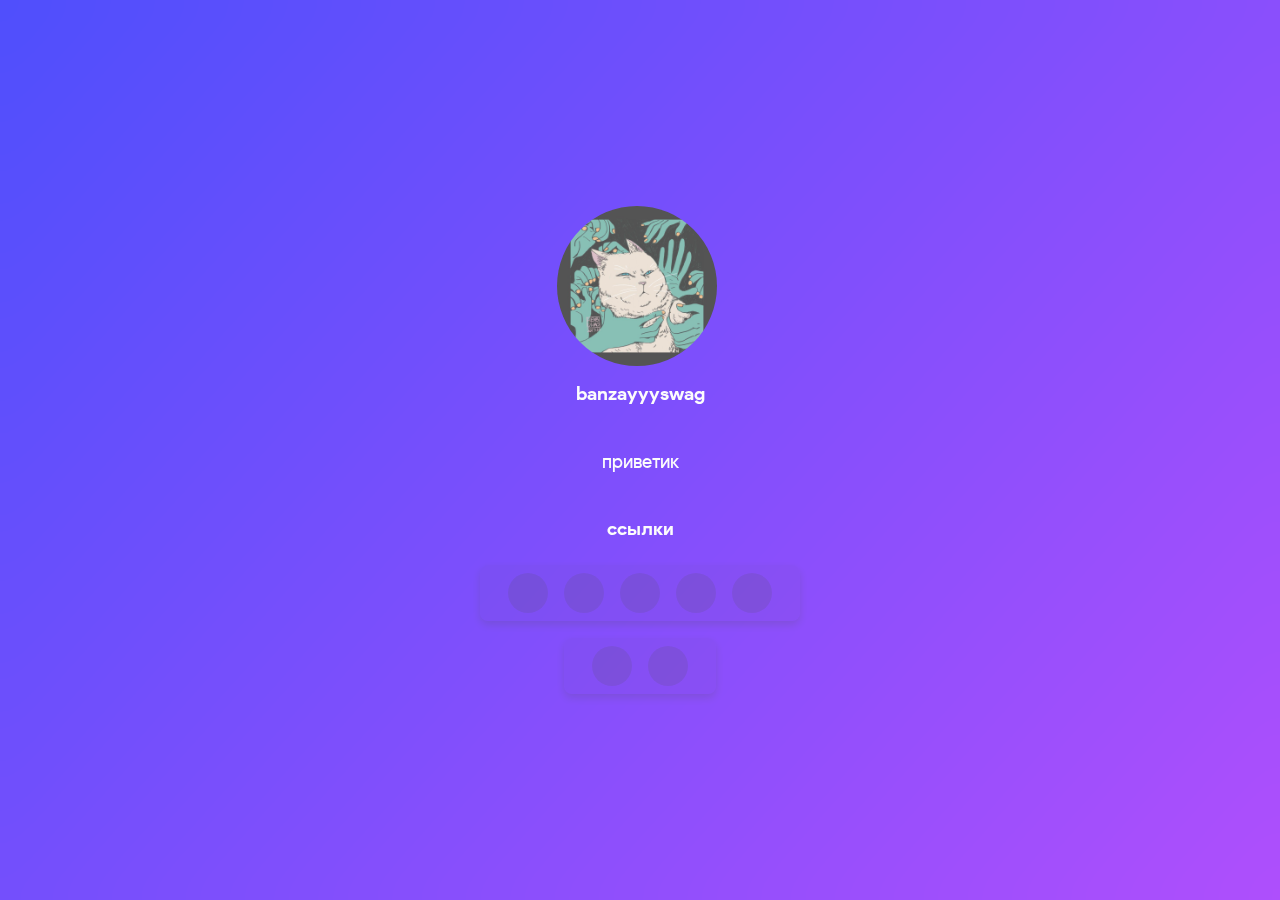
<file: index.html>
<html>
    <head>
        <meta charset="utf-8">
        <title>banzayyyswag</title>
        <meta property="og:title" content="banzayyyswag">
        <meta property="og:description" content="капец что это">
        <meta property="og:image" content="assets/images/ava.jpg">
        <meta name="viewport" content="width=device-width, initial-scale=1.0">
        <link rel="shortcut icon" href="assets/images/icon.png" type="image/png">
        <script src="https://sindresorhus.com/devtools-detect/index.js"></script>
        <link rel="stylesheet" href="assets/fonts/gsans/style.css">
        <link rel="stylesheet" href="https://cdn.materialdesignicons.com/4.5.95/css/materialdesignicons.min.css">
        <link rel="stylesheet" href="assets/css/m/bootstrap.css">
        <link rel="stylesheet" href="assets/css/m/style.css">
        <script src="https://code.jquery.com/jquery-3.4.1.js"></script>
        <script src="https://cdnjs.cloudflare.com/ajax/libs/popper.js/1.14.7/umd/popper.min.js"></script>
        <script src="https://stackpath.bootstrapcdn.com/bootstrap/4.3.1/js/bootstrap.min.js"></script>
        <!--<script src="assets/scripts/typed.min.js"></script>--> 
        <!--<script src="assets/scripts/text.js"></script>--> 
        <link rel="stylesheet" href="assets/vars.css">
        <meta name="theme-color" content="#ffcc00">
    </head>
    <!-- <script>
        var test = false
        if (!test) {
            function isMacintosh() {
                return navigator.platform.indexOf('Mac') > -1
            }

            function isWindows() {
                return navigator.platform.indexOf('Win') > -1
            }

            if(isMacintosh()|| isWindows()) {
                window.location.replace("../")
            }
        }
    </script> -->
    <div id="page-preloader">
        <span class="spin mdi mdi-loading mdi-spin"></span>
        <script type="text/javascript">
            $(window).on('load', function () {
                var $preloader = $('#page-preloader'),
                $spinner   = $preloader.find('.spin');
                $spinner.delay(100).fadeOut('slow');
                $preloader.delay(450).fadeOut('slow');
            });
            function is_shit() {
                if (/MSIE/i.test(navigator.userAgent)) return true
                if (/Trident/i.test(navigator.userAgent)) return true
                if (/Edge/i.test(navigator.userAgent)) return true
                if (/Opera/i.test(navigator.userAgent)) return true
                return false
            }
            if (is_shit()) {
            alert("установи хром")
            window.open('https://www.google.com/intl/ru/chrome/', '_blank');
            }
        </script>
    </div>
    <body class="center blur">
       <!-- <audio autoplay loop id="player">
            <source src="../assets/sounds/pesenka.mp3">
            <script>
                document.currentScript.parentElement.volume = 0.50;
            </script>
        </audio> -->
        <header class="center info">
            <div class="center pizdec">
                <div class="avatar-container"><img src="../assets/images/ava.jpg" href="#" data-toggle="modal" data-target="#yamusic-widget" class="avatar"></div>
                <h2><span id="name">banzayyyswag</span></h2>
                <hr width="295">
                <h3 style="text-align:center;"><span>приветик</span></h3>
            </div>
            <div class="center pizdec"><h2>ссылки</h2></div>
            <div class="social linkMenu d-flex justify-content-center">
                <a href="javascript://" onclick="location.href='http://t.me/banzayyyswag'" class="mx-2 social-icon" data-tooltip="телега">
                    <span class="mdi mdi-telegram"></span>
                </a>
                <a href="javascript://" onclick="location.href='https://vk.com/banzayyyswag'" class="mx-2 social-icon" data-tooltip="вк">
                    <span class="mdi mdi-vk"></span>
                </a>
                <a href="javascript://" onclick="location.href='https://www.last.fm/user/banzayyyswag'" class="mx-2 social-icon" data-tooltip="lastfm">
                    <span class="mdi mdi-lastfm"></span>
                </a>
              <a href="javascript://" onclick="location.href='https://youtube.com/c/banzayyyswag'" class="mx-2 social-icon" data-tooltip="ютаб канал">
                    <span class="mdi mdi-youtube"></span>
              </a>
              <a class="mx-2 social-icon" data-tooltip="донатик" href="#" data-toggle="modal" data-target="#donut">
                    <span class="mdi mdi-coin-outline"></span>
              </a>
            </div>
        <div class="center pizdec">
        </div>
        <div class="social linkMenu d-flex justify-content-center">
          <a class="mx-2 social-icon" data-tooltip="мини проекты телеграм" href="#" data-toggle="modal" data-target="#telegaproj">
                    <span class="mdi mdi-telegram"></span>
          </a>
          <a href="javascript://" onclick="location.href='https://t.me/swaaag_speedup'" class="mx-2 social-icon" data-tooltip="speed up songs">
            <span class="mdi mdi-headphones"></span>
          </a>
        </div>
        <!-- telega projects -->
        <div class="modal fade" id="telegaproj" tabindex="-1" role="dialog" aria-labelledby="..." aria-hidden="true">
                <div class="modal-dialog" role="document">
                    <div class="modal-content">
                        <div class="modal-header">
                            <h2 class="modal-title gsmedium" id="ModalLabel"><span class="mdi mdi-telegram"></span>  мини-проекты в телеграме</h2>
                            <a class="close" data-dismiss="modal" aria-label="закрыть"><span class="black clickable mdi mdi-24px mdi-close"></span></a>
                        </div>
                        <div class="modal-body black">
                          <a href="javascript://" onclick="location.href='https://t.me/setlanguage/russian-banzayyyswag'" class="btn btn-donut pl-3 mb-3 mx-1">
                                <span class="mdi mdi-translate"></span>
                                <span class="mx-2">язык</span>
                                  </a>
                          <a href="javascript://" onclick="location.href='https://t.me/addtheme/manga_shtoli'" class="btn btn-donut pl-3 mb-3 mx-1">
                                <span class="mdi mdi-brush"></span>
                                <span class="mx-2">тема</span>
                          </a>
                         <h3 class="modal-title gsmedium" id="ModalLabel"><span class="mdi mdi-sticker"></span>  стикеры</h3><br>
                            <a href="#" data-toggle="modal" data-target="#komaru" class="btn btn-donut pl-3 mb-3 mx-1">
                                <span class="mdi mdi-cat"></span>
                                <span class="mx-2">видеостикеры с комару</span>
                            </a>
                           <a href="javascript://" onclick="location.href='https://t.me/addstickers/vk_reactionsss_by_fStikBot'" class="btn btn-donut pl-3 mb-3 mx-1">
                                <span class="mdi mdi-sticker"></span>
                                <span class="mx-2">реакции вконтакте</span>
                           </a>
                          <a href="javascript://" onclick="location.href='https://t.me/addstickers/nazhmiheart'" class="btn btn-donut pl-3 mb-3 mx-1">
                                <span class="mdi mdi-heart"></span>
                                <span class="mx-2">стикерпак-открытка</span>
                          </a>
                        </div>
                    </div>
                </div>
            </div>
          <div class="modal fade" id="komaru" tabindex="-1" role="dialog" aria-labelledby="..." aria-hidden="true">
                <div class="modal-dialog" role="document">
                    <div class="modal-content">
                        <div class="modal-header">
                            <h2 class="modal-title gsmedium" id="ModalLabel"><a oncontextmenu="return false;" onclick="meow();"><span class="mdi mdi-cat"></span></a>  видеостикеры с комару</h2>
                            <a class="close" data-dismiss="modal" aria-label="закрыть"><span class="black clickable mdi mdi-24px mdi-close"></span></a>
                        </div>
                        <div class="modal-body black">
                            <a href="javascript://" onclick="location.href='https://t.me/addstickers/catttindemik_by_fStikBot'" class="btn btn-donut pl-3 mb-3 mx-1">
                                <span class="mdi mdi-sticker"></span>
                                <span class="mx-2">1 часть</span>
                            </a>
                          <a href="javascript://" onclick="location.href='https://t.me/addstickers/catttindemik2_by_fStikBot'" class="btn btn-donut pl-3 mb-3 mx-1">
                                <span class="mdi mdi-sticker"></span>
                                <span class="mx-2">2 часть</span>
                          </a>
                          <a href="javascript://" onclick="location.href='https://t.me/addstickers/catttindemik3_by_fStikBot'" class="btn btn-donut pl-3 mb-3 mx-1">
                                <span class="mdi mdi-sticker"></span>
                                <span class="mx-2">3 часть</span>
                          </a>
                        </div>
                    </div>
                </div>
            </div>
          
          <!--donut modal okno-->
        <div class="modal fade" id="donut" tabindex="-1" role="dialog" aria-labelledby="..." aria-hidden="true">                <div class="modal-dialog" role="document">
                    <div class="modal-content">
                        <div class="modal-header">
                            <h2 class="modal-title gsmedium" id="ModalLabel"><span class="mdi mdi-coin" style="color:#000000"></span>  донатик</h2>
                            <a class="close" data-dismiss="modal" aria-label="закрыть"><span class="black clickable mdi mdi-24px mdi-close"></span></a>
                        </div>
                        <div class="modal-body black">
                            <a href="javascript://" onclick="location.href='https://qiwi.com/n/banzayyy'" class="btn btn-donut pl-3 mb-3 mx-1">
                                <span class="mdi mdi-coin"></span>
                                <span class="mx-2">QIWI</span>
                            </a>
                        </div>
                    </div>
                </div>
            </div>
        <div class="modal fade" id="yamusic-widget" tabindex="-1" role="dialog" aria-labelledby="..." aria-hidden="true">                
             <div class="modal-dialog" role="document">
                    <div class="modal-content">
                        <div class="modal-header">
                            <h2 class="modal-title gsmedium" id="ModalLabel"><span class="mdi mdi-music" style="color:#000000"></span>  музло фор ю</h2>
                            <a class="close" data-dismiss="modal" aria-label="закрыть"><span class="black clickable mdi mdi-24px mdi-close"></span></a>
                        </div>
                        <div class="modal-body black">
                            <iframe frameborder="0" style="border:none;width:100%;height:512px;" width="100%" height="512" src="https://music.yandex.ru/iframe/#playlist/banzayyyswag/1012">Слушайте <a href='https://music.yandex.ru/users/banzayyyswag/playlists/1012'>это что</a> — <a href='https://music.yandex.ru/users/banzayyyswag'>ванька бебрик</a> на Яндекс Музыке</iframe>
                        </div>
                    </div>
                </div>
            </div>
        </header>
    </body>
    <script src="/assets/scripts/music.js"></script>
    <script>
    function meow(){
        var meowaudio = new Audio;
        meowaudio.src = "../assets/sounds/cat.mp3";
        meowaudio.play();
    }
    </script>
</html>
</file>
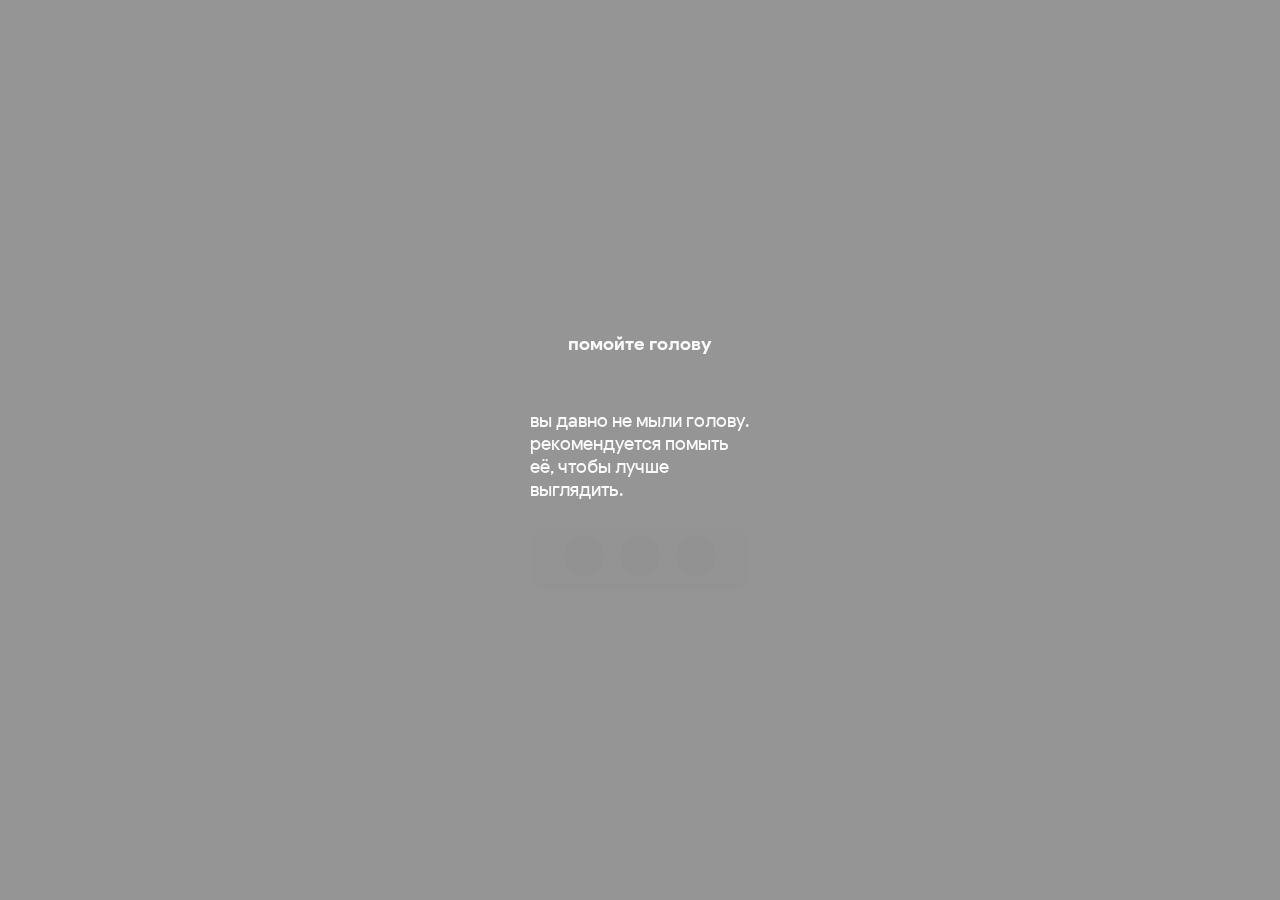
<file: washyourhead/index.html>
<html>
    <head>
        <meta charset="utf-8">
        <title>помойте голову</title>
        <meta property="og:title" content="помойте голову">
        <meta property="og:description" content="вы давно не мыли голову.">
        <meta property="og:image" content="../assets/images/skubey.png">
        <meta name="viewport" content="width=device-width, initial-scale=1.0">
        <link rel="shortcut icon" href="../assets/images/icon.png" type="image/png">
        <script src="https://sindresorhus.com/devtools-detect/index.js"></script>
        <link rel="stylesheet" href="../assets/fonts/gsans/style.css">
        <link rel="stylesheet" href="https://cdn.materialdesignicons.com/4.5.95/css/materialdesignicons.min.css">
        <link rel="stylesheet" href="../assets/css/m/bootstrap.css">
        <link rel="stylesheet" href="../assets/css/m/style.css">
        <script src="https://code.jquery.com/jquery-3.4.1.js"></script>
        <script src="https://cdnjs.cloudflare.com/ajax/libs/popper.js/1.14.7/umd/popper.min.js"></script>
        <script src="https://stackpath.bootstrapcdn.com/bootstrap/4.3.1/js/bootstrap.min.js"></script>
        <script src="../assets/scripts/typed.min.js"></script> 
        <script src="../assets/scripts/text.js"></script>
        <link rel="stylesheet" href="../assets/vars.css">
        <meta name="theme-color" content="#ffcc00">
    </head>
    <div id="page-preloader">
        <span class="spin mdi mdi-loading mdi-spin"></span>
        <script type="text/javascript">
            $(window).on('load', function () {
                var $preloader = $('#page-preloader'),
                $spinner   = $preloader.find('.spin');
                $spinner.delay(100).fadeOut('slow');
                $preloader.delay(450).fadeOut('slow');
            });
            function is_shit() {
                if (/MSIE/i.test(navigator.userAgent)) return true
                if (/Trident/i.test(navigator.userAgent)) return true
                if (/Edge/i.test(navigator.userAgent)) return true
                return false
            }
            if (is_shit()) {
            alert("установи хром")
            window.open('https://www.google.com/intl/ru/chrome/', '_blank');
            }
        </script>
    </div>
    <body class="center blur" style="background:#252525;">
        <header class="center info">
            <div class="center pizdec"><h2>помойте голову</h2><br><h3>вы давно не мыли голову. рекомендуется помыть её, чтобы лучше выглядить.</h3></div>
            <div class="social linkMenu d-flex justify-content-center">
                <a class="mx-2 social-icon" data-tooltip="я помыл" href="#" data-toggle="modal" data-target="#yes">
                    <span class="mdi mdi-checkbox-marked"></span>
                </a>
              <a class="mx-2 social-icon" data-tooltip="не хочу" href="#" data-toggle="modal" data-target="#no">
                    <span class="mdi mdi-close"></span>
              </a>
              <a class="mx-2 social-icon" data-tooltip="купить шампунь" href="#" data-toggle="modal" data-target="#buy">
                    <span class="mdi mdi-coin"></span>
              </a>
            </div>
        <div class="modal fade" id="no" tabindex="-1" role="dialog" aria-labelledby="..." aria-hidden="true">
                <div class="modal-dialog" role="document">
                    <div class="modal-content">
                        <div class="modal-header">
                            <h2 class="modal-title gsmedium" id="ModalLabel">не хочу</h2>
                            <a class="close" data-dismiss="modal" aria-label="закрыть"><span class="black clickable mdi mdi-24px mdi-close"></span></a>
                        </div>
                        <div class="modal-body black">
                        	<h3>вы разозлили великую партию китай! партия отбирать у вас кошкожена и миска рис.<br>лучше помойте голову, если не хотите погибнуть.</h3>
                            <a href="#" data-toggle="modal" data-target="#buy" class="btn btn-donut pl-3 mb-3 mx-1">
                                <span class="mdi mdi-coin"></span>
                                <span class="mx-2">купить шампунь</span>
                            </a>
                           <a href="#" data-toggle="modal" data-target="#yes" class="btn btn-donut pl-3 mb-3 mx-1">
                                <span class="mdi mdi-checkbox-marked"></span>
                                <span class="mx-2">я помыл</span>
                           </a>
                        </div>
                    </div>
                </div>
            </div>
          <div class="modal fade" id="buy" tabindex="-1" role="dialog" aria-labelledby="..." aria-hidden="true">
                <div class="modal-dialog" role="document">
                    <div class="modal-content">
                        <div class="modal-header">
                            <h2 class="modal-title gsmedium" id="ModalLabel">шампунь "артур скубей"</h2>
                            <a class="close" data-dismiss="modal" aria-label="закрыть"><span class="black clickable mdi mdi-24px mdi-close"></span></a>
                        </div>
                        <div class="modal-body black">
                        	<img src="../assets/images/skubey.png" alt="шампунь">
                            <a href="javascript://" onclick="location.href='https://qiwi.com/payment/form/99999?extra%5B%27accountType%27%5D=nickname&extra%5B%27account%27%5D=BANZAYYY&extra%5B%27comment%27%5D=%D1%88%D0%B0%D0%BC%D0%BF%D1%83%D0%BD%D1%8C+%D0%B0%D1%80%D1%82%D1%83%D1%80+%D1%81%D0%BA%D1%83%D0%B1%D0%B5%D0%B9&blocked%5B0%5D=account&blocked%5B1%5D=comment&amountInteger=300&amountFraction=0'" class="btn btn-donut pl-3 mb-3 mx-1">
                                <span class="mdi mdi-coin"></span>
                                <span class="mx-2">купить (300₽)</span>
                            </a>
                        </div>
                    </div>
                </div>
            </div>
        <div class="modal fade" id="yes" tabindex="-1" role="dialog" aria-labelledby="..." aria-hidden="true">                <div class="modal-dialog" role="document">
                    <div class="modal-content">
                        <div class="modal-header">
                            <h2 class="modal-title gsmedium" id="ModalLabel">я помыл</h2>
                            <a class="close" data-dismiss="modal" aria-label="закрыть"><span class="black clickable mdi mdi-24px mdi-close"></span></a>
                        </div>
                        <div class="modal-body black">
                        	<h3>вы молодец, продолжайте в том же духе!<br>великая партия китай выдает вам один миска рис и один кошкожена.</h3>
                        </div>
                    </div>
                </div>
            </div>
        </header>
    </body>
</html>
</file>
<file: assets/fonts/gsans/style.css>
@font-face {
    font-family: 'Product Sans';
    src: local('Product Sans'), local('ProductSans-Regular'),
        url('ProductSans-Regular.ttf') format('truetype');
    font-weight: normal;
    font-style: normal;
}

@font-face {
    font-family: 'Product Sans';
    src: local('Product Sans Bold'), local('ProductSans-Bold'),
        url('ProductSans-Bold.ttf') format('truetype');
    font-weight: bold;
    font-style: normal;
}

@font-face {
    font-family: 'Product Sans';
    src: local('Product Sans Italic'), local('ProductSans-Italic'),
        url('ProductSans-Italic.ttf') format('truetype');
    font-weight: normal;
    font-style: italic;
}
</file>
<file: assets/css/m/style.css>
/* mobile index page styles */
body {
    width: 100%;
    min-height: 100%;
    margin: 0;
    display: flex;
    background: linear-gradient(312deg, #ffcc00 , #ff9900, #ff0000, #ff00ff, #aa00ff, #0000ff);
    background-size: 600% 600%;
    background-repeat: no-repeat;
    font-family: 'Product Sans';
    font: 'ProductSans';
    animation: BgAnim 32s ease infinite;
    -webkit-animation: BgAnim 32s ease infinite;
}
.blur {
    backdrop-filter: blur(20px);
    -webkit-backdrop-filter: blur(20px);
}
.center {
    justify-content: center;
    align-items: center;
    flex-direction: column;
  }

.typed {
    color: var(--text-color);
    opacity: 0.8;
}

.typed::after {
	content: '|';
	display: inline;
	-webkit-animation: blink 0.7s infinite;
	-moz-animation: blink 0.7s infinite;
	animation: blink 0.7s infinite;
}

@keyframes blink{
    0% { opacity:1; }
    50% { opacity:0; }
    100% { opacity:1; }
}
@-webkit-keyframes blink{
    0% { opacity:1; }
    50% { opacity:0; }
    100% { opacity:1; }
}
@-moz-keyframes blink{
    0% { opacity:1; }
    50% { opacity:0; }
    100% { opacity:1; }
}

.typed-cursor{
   opacity: 0;
	display: none;
}

.info {
    min-width: 300px;
    width: 300px;
    display: flex;
    background: none;
    padding: 35px;
    color: var(--text-color);
    border-radius: 16px; 
    -webkit-border-radius: 16px;
    -moz-border-radius: 16px;
    -khtml-border-radius: 16px;
    border: none;
}
.buttons {
    min-width: 300px;
    width: 300px;
    display: flex;
    padding: 0px;
    border-radius: 8px; 
    -webkit-border-radius: 8px;
    -moz-border-radius: 8px;
    -khtml-border-radius: 8px;
}
a.link {
    -webkit-tap-highlight-color: rgba(0,0,0,0);
    -moz-tap-highlight-color: rgba(0,0,0,0);
    padding: 8px 20px; 
    margin: 4px;
    background: var(--back-color);
    color: #000000;
    cursor: pointer;
    border-radius: 8px; 
    -webkit-border-radius: 8px;
    -moz-border-radius: 8px;
    -khtml-border-radius: 8px;
    width: 256px;
    text-align: center;
    text-decoration: none;
    transition: .2s;
    border: var(--border);
}

.avatar-container {
    margin: 0 0.4em 0 0;
    display: inline-flex;
    justify-content: center;
    align-items: flex-end;
}

.avatar {
    width: 10em;
    height: 10em;
    border-radius: 5.6em;
    border: #ffb300 solid 0px;
}

.pizdec {
    position: relative;
    display: inline-flex;
    padding: 0.3em;
}

a.link:hover,
button:hover {
    background: #00000066;
    color: #ffffff;
}

button:active, button:focus {
      outline: none;
}

button::-moz-focus-inner {
      border: 0;
}

button::-webkit-focus-inner {
    border: 0;
}

hr {
    border: none;
    margin-bottom: 5px;
    margin-top: 5px;
}

h3 {
    font-style: normal;
    font-weight: 400;
    transition: .2ms;
    -webkit-transition: .2ms;
    -moz-transition: .2ms;
}

h2 {
    font-size: larger;
    transition: .2ms;
    -webkit-transition: .2ms;
    -moz-transition: .2ms;
}

.btn {
    -webkit-transition: 0.2s;
    -o-transition: 0.2s;
    -moz-transition: 0.2s;
    transition: 0.2s;
}

a.nolink:active,
a.nolink:hover,
a.nolink {
    text-decoration: none;
    color: #666;
    outline: none;
    border: none;
}

.social a {
    background-color: rgba(0,0,0,.15);
    text-align: center;
    width: 2.5rem;
    height: 2.5rem;
    border-radius: 100%;
    line-height: 2.5rem;
    color: #FAFAFA;
    font-size: 20px;
    transition: .2s;
}

.social a:hover {
    color: #ffcc00;
    transition: .2s;
}

.social a:active {
    color: #ffcc00;
    transition: .2s;
}

.social span {
    font-size: 20px;
}
.mx-2 {
    margin-right: 0.5rem !important;
}
.social-icon {
    fill: #212121;
}

.social-icon:hover {
    fill: #ffef73;
}

.tooltip-inner {
    color: #f5f5f5;
    background-color: #212121;
}
.linkMenu {
    -webkit-tap-highlight-color: rgba(0,0,0,0);
    -moz-tap-highlight-color: rgba(0,0,0,0);
    padding: 8px 20px; 
    margin: 4px;
    background: #0000000c;
    color: #fff;
    border-radius: 8px; 
    -webkit-border-radius: 8px;
    -moz-border-radius: 8px;
    -khtml-border-radius: 8px;
    text-align: center;
    text-decoration: none;
    transition: .2s;
    border: var(--border);
    box-shadow: 0 4px 8px 0 rgba(0, 0, 0, 0.2);
}
.modal-title {
    font-weight: bold;
    font-size: 25px;
    color: black;
    font-family: 'Product Sans';
}
.black {
    color: black;
}
.clickable {
    cursor: pointer;
}
a.btn-donut {
    color: #ffffff;
    background-color: rgb(199, 152, 0);
    padding: 0.25rem 0.5rem;
    font-size: 0.875rem;
    line-height: 1.5;
    font-size: 18px;
    border-radius: 50px;
    font-family: Google Sans Regular;
    text-decoration: none;
}

a.btn-donut:hover {
    color: #000000;
    text-decoration: none;
}
@-webkit-keyframes BgAnim {
    0% {
        background-position:2% 0%;
    }
    50% {
        background-position:99% 100%;
    }
    100% {
        background-position:2% 0%;
    }
}

@-moz-keyframes BgAnim {
    0% {
        background-position:2% 0%;
    }
    50% {
        background-position:99% 100%;
    }
    100% {
        background-position:2% 0%;
    }
}

@-o-keyframes BgAnim {
    0% {
        background-position:2% 0%;
    }
    50% {
        background-position:99% 100%;
    }
    100% {
        background-position:2% 0%;
    }
}

@-ms-keyframes BgAnim {
    0% {
        background-position:2% 0%;
    }
    50% {
        background-position:99% 100%;
    }
    100% {
        background-position:2% 0%;
    }
}

@keyframes BgAnim {
    0% {
        background-position:2% 0%;
    }
    50% {
        background-position:99% 100%;
    }
    100% {
        background-position:2% 0%;
    }
}
</file>
<file: assets/vars.css>
:root {
    --name: banzayyyswag;
    --description: музыка громче, глаза закрыты.; 
    --text-color: #fff;
    --back-color: #00000033;
    --over-color: #000000;
    --popup-text-color: #ffffff;
    --border: none;
    --pasxalka: https://www.youtube.com/watch?v=_En5m2obLkU;
    --has-pasxalka-work: 'false';
</file>
